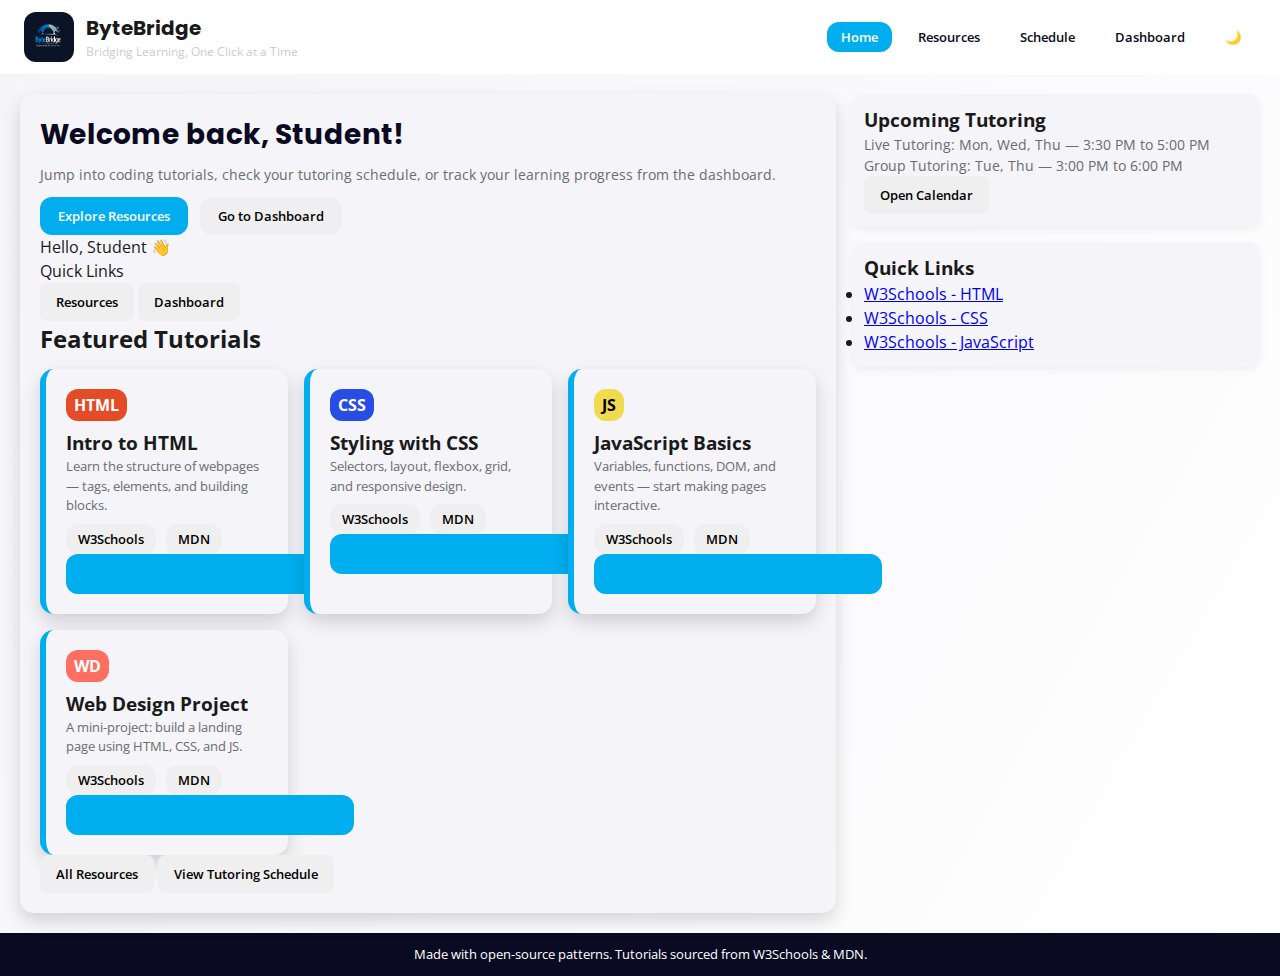
<file: index.html>
<!DOCTYPE html>
<html lang="en">
<head>
    <meta charset="utf-8">
    <title>ByteBridge</title>
    <meta name="viewport" content="width=device-width, initial-scale=1">
    <!-- Google Material Icons (open, free) -->
    <link href="https://fonts.googleapis.com/icon?family=Material+Icons" rel="stylesheet">
    <!-- Google Fonts -->
    <link href="https://fonts.googleapis.com/css2?family=Open+Sans:wght@400;600&family=Poppins:wght@600;700&display=swap" rel="stylesheet">
    <link rel="stylesheet" href="style.css">
    <script src="script.js" defer></script>
</head>
<body>
    <div class="container">
        <!-- Header -->
        <header class="header">
            <div class="brand">
                <img src="Images/logo.png" alt="ByteBridge Logo" class="logo-img">
                <div>
                    <div class="site-title">ByteBridge</div>
                    <div class="slogan">Bridging Learning, One Click at a Time</div>
                </div>
            </div>

            <nav class="top-nav">
                <a href="index.html"><button class="primary">Home</button></a>
                <a href="Resources_Page.html"><button>Resources</button></a>
                <a href="Schedule_Page.html"><button>Schedule</button></a>
                <a href="Student_Dashboard.html"><button>Dashboard</button></a>
                <button id="theme-toggle" title="Toggle dark mode">🌙</button>
            </nav>
        </header>

        <!-- Main Grid -->
        <main class="main-grid">
            <!-- Hero + Featured Tutorials -->
            <section class="card hero-card">
                <div class="hero">
                    <div class="welcome">
                        <h1>Welcome back, Student!</h1>
                        <p class="hero-text">Jump into coding tutorials, check your tutoring schedule, or track your learning progress from the dashboard.</p>
                        <div class="hero-buttons">
                            <a href="Resources_Page.html"><button class="primary">Explore Resources</button></a>
                            <a href="Student_Dashboard.html"><button>Go to Dashboard</button></a>
                        </div>
                    </div>
                    <div class="hero-illustration">
                        <div class="greeting">Hello 👋</div>
                        <div class="quick-links-title">Quick Links</div>
                        <div class="quick-links">
                            <a href="Resources_Page.html"><button>Resources</button></a>
                            <a href="Student_Dashboard.html"><button class="primary">Dashboard</button></a>
                        </div>
                    </div>
                </div>

                <h2>Featured Tutorials</h2>
                <div class="cards-grid">
                    <!-- Tutorial Card Example -->
                    <div class="tutorial-card card tutorial">
                        <div class="thumb html-thumb">HTML</div>
                        <div>
                            <h3>Intro to HTML</h3>
                            <p class="tutorial-desc">Learn the structure of webpages — tags, elements, and building blocks.</p>
                            <div class="tutorial-links">
                                <button onclick="window.open('https://www.w3schools.com/html/','_blank')">W3Schools</button>
                                <button onclick="window.open('https://developer.mozilla.org/en-US/docs/Web/HTML','_blank')">MDN</button>
                                <button onclick="toggleTutorialVideo(this)" class="play-btn"><span class="material-icons">play_circle</span></button>
                            </div>
                            <div class="tutorial-body" style="display:none;">
                                <iframe width="100%" height="160" src="" title="HTML Tutorial (placeholder)" style="border-radius:8px;border:1px solid rgba(0,0,0,0.06)"></iframe>
                            </div>
                        </div>
                    </div>

                    <!-- CSS Card -->
                    <div class="tutorial-card card tutorial">
                        <div class="thumb css-thumb">CSS</div>
                        <div>
                            <h3>Styling with CSS</h3>
                            <p class="tutorial-desc">Selectors, layout, flexbox, grid, and responsive design.</p>
                            <div class="tutorial-links">
                                <button onclick="window.open('https://www.w3schools.com/css/','_blank')">W3Schools</button>
                                <button onclick="window.open('https://developer.mozilla.org/en-US/docs/Web/CSS','_blank')">MDN</button>
                                <button onclick="toggleTutorialVideo(this)" class="play-btn"><span class="material-icons">play_circle</span></button>
                            </div>
                            <div class="tutorial-body" style="display:none;">
                                <iframe width="100%" height="160" src="" title="CSS Tutorial (placeholder)" style="border-radius:8px;border:1px solid rgba(0,0,0,0.06)"></iframe>
                            </div>
                        </div>
                    </div>

                    <!-- JS Card -->
                    <div class="tutorial-card card tutorial">
                        <div class="thumb js-thumb">JS</div>
                        <div>
                            <h3>JavaScript Basics</h3>
                            <p class="tutorial-desc">Variables, functions, DOM, and events — start making pages interactive.</p>
                            <div class="tutorial-links">
                                <button onclick="window.open('https://www.w3schools.com/js/','_blank')">W3Schools</button>
                                <button onclick="window.open('https://developer.mozilla.org/en-US/docs/Web/JavaScript','_blank')">MDN</button>
                                <button onclick="toggleTutorialVideo(this)" class="play-btn"><span class="material-icons">play_circle</span></button>
                            </div>
                            <div class="tutorial-body" style="display:none;">
                                <iframe width="100%" height="160" src="" title="JS Tutorial (placeholder)" style="border-radius:8px;border:1px solid rgba(0,0,0,0.06)"></iframe>
                            </div>
                        </div>
                    </div>

                    <!-- Web Design Project Card -->
                    <div class="tutorial-card card tutorial">
                        <div class="thumb wd-thumb">WD</div>
                        <div>
                            <h3>Web Design Project</h3>
                            <p class="tutorial-desc">A mini-project: build a landing page using HTML, CSS, and JS.</p>
                            <div class="tutorial-links">
                                <button onclick="window.open('https://www.w3schools.com/','_blank')">W3Schools</button>
                                <button onclick="window.open('https://developer.mozilla.org/','_blank')">MDN</button>
                                <button onclick="toggleTutorialVideo(this)" class="play-btn"><span class="material-icons">play_circle</span></button>
                            </div>
                            <div class="tutorial-body" style="display:none;">
                                <iframe width="100%" height="160" src="" title="Web Design Project (placeholder)" style="border-radius:8px;border:1px solid rgba(0,0,0,0.06)"></iframe>
                            </div>
                        </div>
                    </div>
                </div>

                <div class="page-links">
                    <a href="Resources_Page.html"><button>All Resources</button></a>
                    <a href="Schedule_Page.html"><button>View Tutoring Schedule</button></a>
                </div>
            </section>

            <!-- Sidebar -->
            <aside>
                <div class="card">
                    <h3>Upcoming Tutoring</h3>
                    <p class="muted-text">Live Tutoring: Mon, Wed, Thu — 3:30 PM to 5:00 PM</p>
                    <p class="muted-text">Group Tutoring: Tue, Thu — 3:00 PM to 6:00 PM</p>
                    <div class="calendar-btn">
                        <a href="Schedule_Page.html"><button>Open Calendar</button></a>
                    </div>
                </div>

                <div class="card sidebar-links">
                    <h3>Quick Links</h3>
                    <ul>
                        <li><a href="https://www.w3schools.com/html/" target="_blank">W3Schools - HTML</a></li>
                        <li><a href="https://www.w3schools.com/css/" target="_blank">W3Schools - CSS</a></li>
                        <li><a href="https://www.w3schools.com/js/" target="_blank">W3Schools - JavaScript</a></li>
                    </ul>
                </div>
            </aside>
        </main>

        <!-- Footer -->
        <footer class="footer">
            Made with open-source patterns. Tutorials sourced from W3Schools & MDN.
        </footer>
    </div>
</body>
</html>
</file>
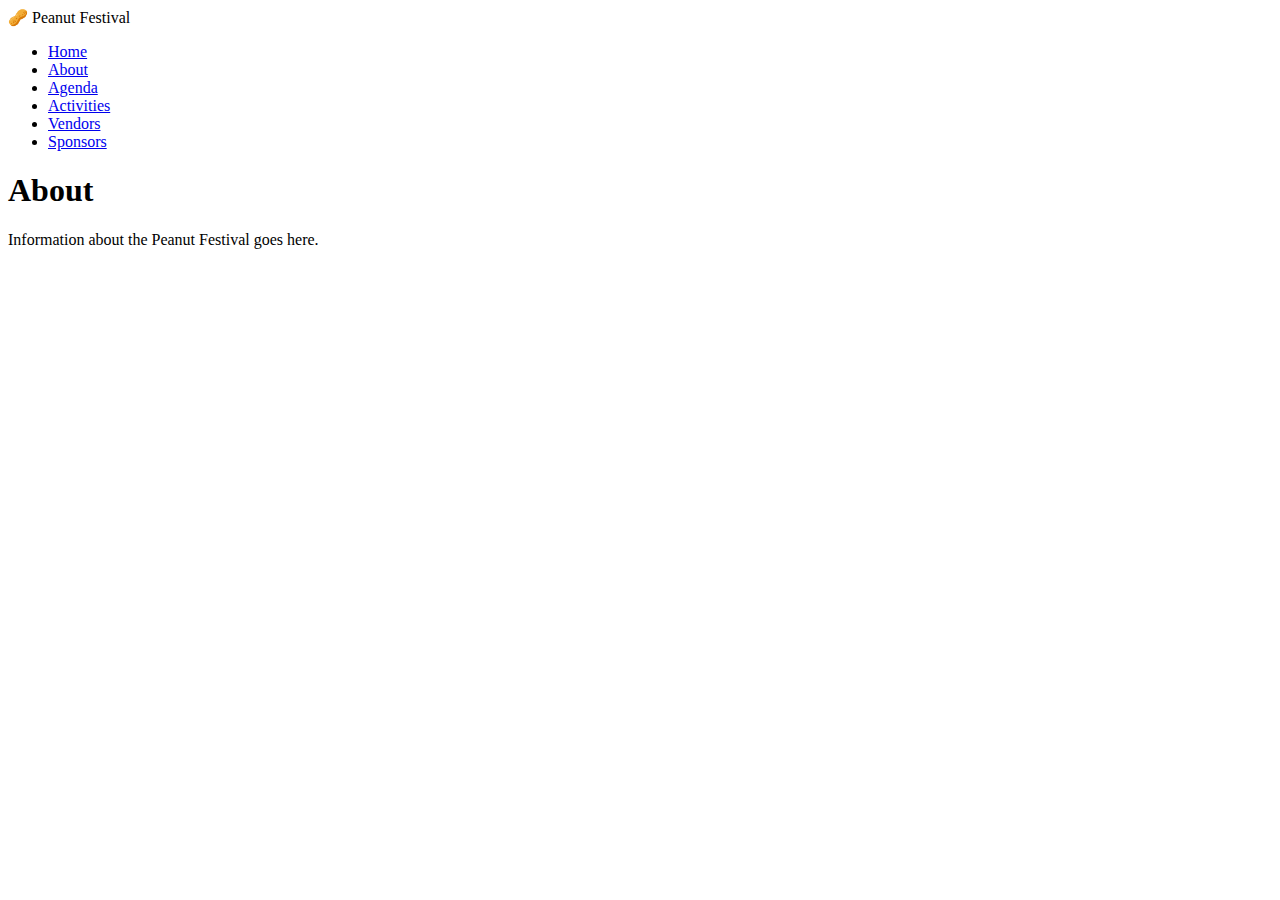
<file: activities.html>
<!DOCTYPE html>
<html lang="en">
<head>
  <meta charset="UTF-8">
  <title>About</title>
  <link rel="stylesheet" href="styles.css">
</head>
<body>

  <nav class="navbar">
    <div class="logo">🥜 Peanut Festival</div>
    <ul class="nav-links">
      <li><a href="index.html">Home</a></li>
      <li><a href="about.html">About</a></li>
      <li><a href="agenda.html">Agenda</a></li>
      <li><a href="activities.html">Activities</a></li>
      <li><a href="vendors.html">Vendors</a></li>
      <li><a href="sponsors.html">Sponsors</a></li>
    </ul>
  </nav>

  <section class="page">
    <h1>About</h1>
    <p>Information about the Peanut Festival goes here.</p>
  </section>

</body>
</html>
</file>
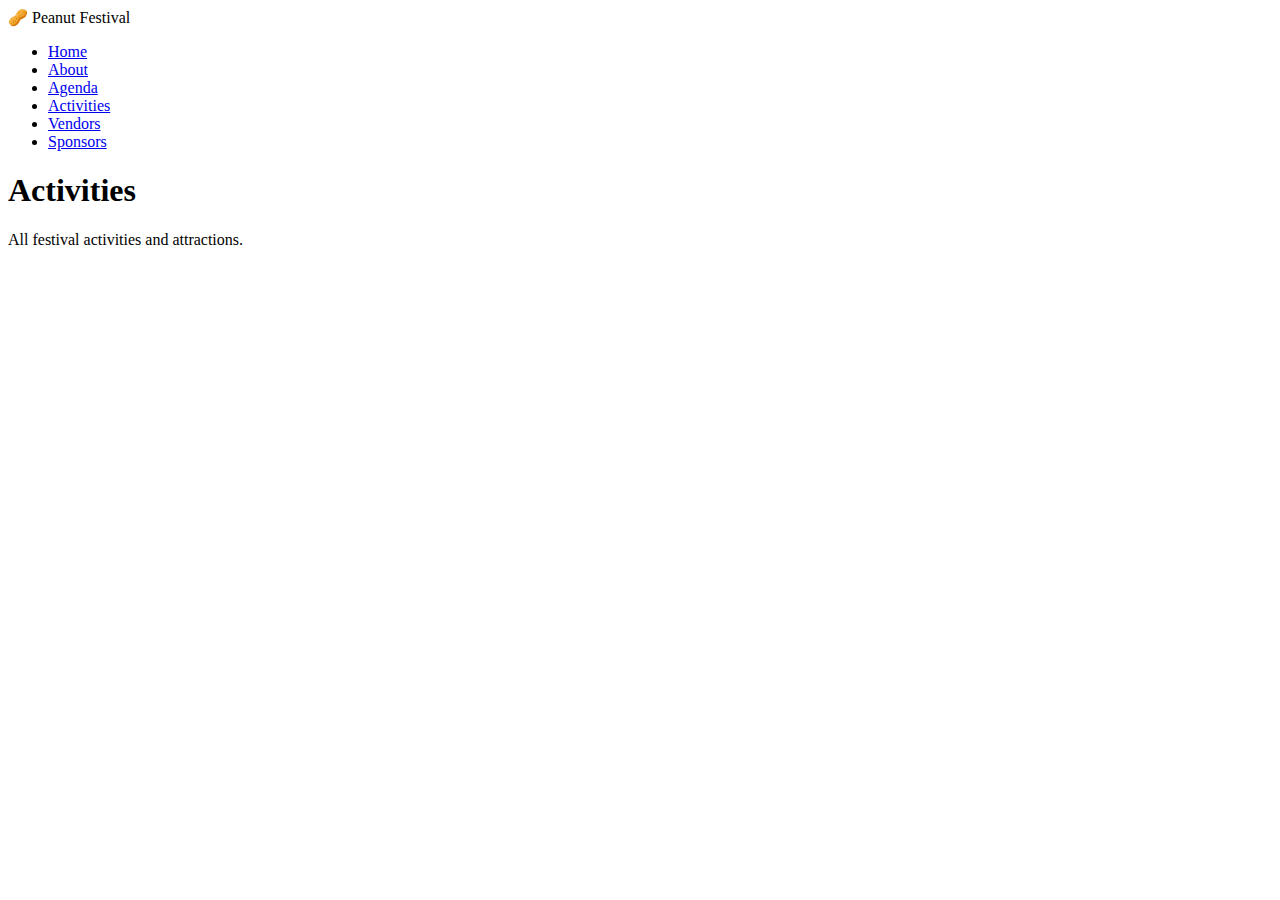
<file: agenda.html>
<!DOCTYPE html>
<html lang="en">
<head>
  <meta charset="UTF-8">
  <title>Activities</title>
  <link rel="stylesheet" href="styles.css">
</head>
<body>

  <nav class="navbar">
    <div class="logo">🥜 Peanut Festival</div>
    <ul class="nav-links">
      <li><a href="index.html">Home</a></li>
      <li><a href="about.html">About</a></li>
      <li><a href="agenda.html">Agenda</a></li>
      <li><a href="activities.html">Activities</a></li>
      <li><a href="vendors.html">Vendors</a></li>
      <li><a href="sponsors.html">Sponsors</a></li>
    </ul>
  </nav>

  <section class="page">
    <h1>Activities</h1>
    <p>All festival activities and attractions.</p>
  </section>

</body>
</html>
</file>
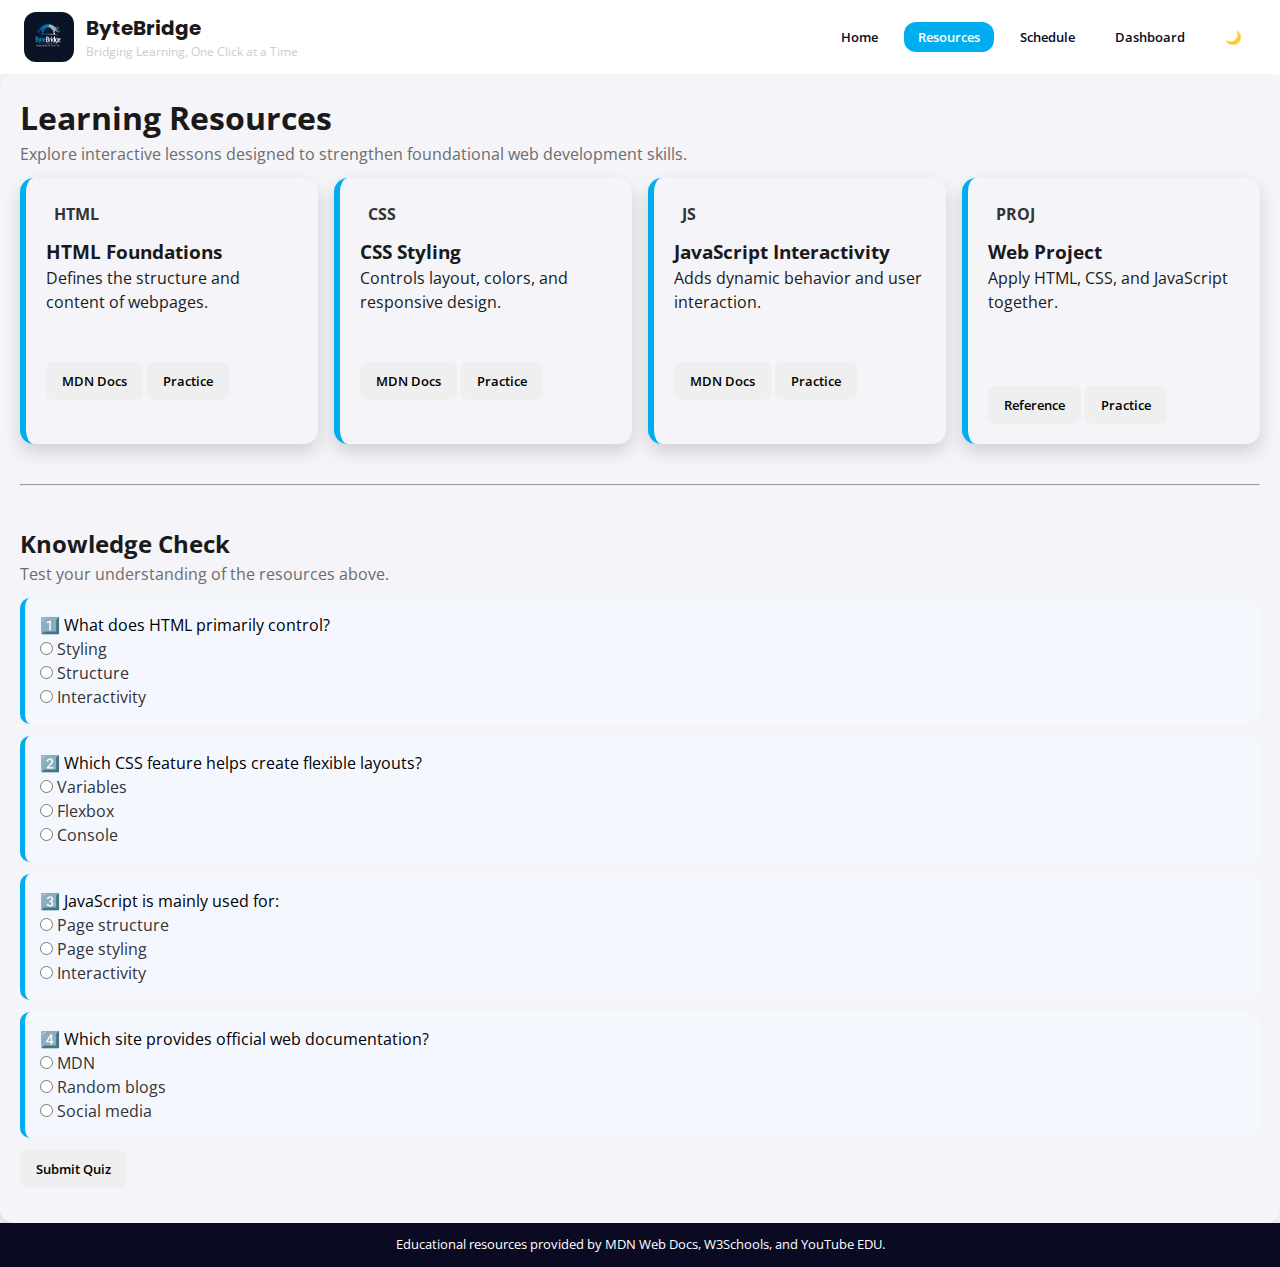
<file: Resources_Page.html>
<!DOCTYPE html>
<html lang="en">
<head>
    <meta charset="utf-8">
    <title>ByteBridge</title>
    <meta name="viewport" content="width=device-width, initial-scale=1">
    <!-- Google Material Icons (open, free) -->
    <link href="https://fonts.googleapis.com/icon?family=Material+Icons" rel="stylesheet">
    <!-- Google Fonts -->
    <link href="https://fonts.googleapis.com/css2?family=Open+Sans:wght@400;600&family=Poppins:wght@600;700&display=swap" rel="stylesheet">
    <link rel="stylesheet" href="style.css">
    <script src="script.js" defer></script>
<!-- Educational resources sourced from MDN Web Docs, W3Schools, and YouTube EDU -->
</head>

<body>
<div class="container">
        <!-- Header -->
        <header class="header">
            <div class="brand">
                <img src="Images/logo.png" alt="ByteBridge Logo" class="logo-img">
                <div>
                    <div class="site-title">ByteBridge</div>
                    <div class="slogan">Bridging Learning, One Click at a Time</div>
                </div>
            </div>

    <nav class="top-nav">
        <a href="index.html"><button>Home</button></a>
        <a href="Resources_Page.html"><button class="primary">Resources</button></a>
        <a href="Schedule_Page.html"><button>Schedule</button></a>
        <a href="Student_Dashboard.html"><button>Dashboard</button></a>
        <button id="theme-toggle" title="Toggle dark mode" aria-label="Toggle dark mode">🌙</button>
                <script>
                (function(){
                    const KEY = 'bb_theme';
                    const btn = document.getElementById('theme-toggle');
                    const root = document.documentElement;

                    function setTheme(theme){
                        if(theme === 'dark'){
                            root.classList.add('dark');
                            btn.textContent = '☀️';
                            btn.title = 'Switch to light mode';
                            btn.setAttribute('aria-pressed','true');
                        } else {
                            root.classList.remove('dark');
                            btn.textContent = '🌙';
                            btn.title = 'Switch to dark mode';
                            btn.setAttribute('aria-pressed','false');
                        }
                    }

                    // initialize from storage or system preference
                    const stored = localStorage.getItem(KEY);
                    if(stored){
                        setTheme(stored);
                    } else {
                        const prefersDark = window.matchMedia && window.matchMedia('(prefers-color-scheme: dark)').matches;
                        setTheme(prefersDark ? 'dark' : 'light');
                        localStorage.setItem(KEY, prefersDark ? 'dark' : 'light');
                    }

                    btn.addEventListener('click', () => {
                        const next = root.classList.contains('dark') ? 'light' : 'dark';
                        setTheme(next);
                        localStorage.setItem(KEY, next);
                    });
                })();
                </script>
    </nav>
</header>

<main>

<section class="card">
<h1>Learning Resources</h1>
<p style="color:var(--muted)">
Explore interactive lessons designed to strengthen foundational web development skills.
</p>

<div class="cards-grid">

<!-- HTML -->
<div class="tutorial-card card">
    <div class="thumb" style="color:#333;">HTML</div>
    <h3>HTML Foundations</h3>
    <p>Defines the structure and content of webpages.</p>
    <br><br><button onclick="window.open('https://developer.mozilla.org/en-US/docs/Web/HTML','_blank')">MDN Docs</button>
    <button onclick="window.open('https://www.w3schools.com/html/','_blank')">Practice</button>
</div>

<!-- CSS -->
<div class="tutorial-card card">
    <div class="thumb" style="color:#333;">CSS</div>
    <h3>CSS Styling</h3>
    <p>Controls layout, colors, and responsive design.</p>
    <br><br><button onclick="window.open('https://developer.mozilla.org/en-US/docs/Web/CSS','_blank')">MDN Docs</button>
    <button onclick="window.open('https://www.w3schools.com/css/','_blank')">Practice</button>
</div>

<!-- JavaScript -->
<div class="tutorial-card card">
    <div class="thumb" style="color:#333;">JS</div>
    <h3>JavaScript Interactivity</h3>
    <p>Adds dynamic behavior and user interaction.</p>
    <br><br><button onclick="window.open('https://developer.mozilla.org/en-US/docs/Web/JavaScript','_blank')">MDN Docs</button>
    <button onclick="window.open('https://www.w3schools.com/js/','_blank')">Practice</button>
</div>

<!-- Project -->
<div class="tutorial-card card">
    <div class="thumb" style="color:#333;">PROJ</div>
    <h3>Web Project</h3>
    <p>Apply HTML, CSS, and JavaScript together.</p>
    <br><br><br><button onclick="window.open('https://developer.mozilla.org/','_blank')">Reference</button>
    <button onclick="window.open('https://www.w3schools.com/','_blank')">Practice</button>
</div>

</div>

<hr style="margin:40px 0">

<!-- ================= QUIZ ================= -->

<h2>Knowledge Check</h2>
<p style="color:var(--muted)">
Test your understanding of the resources above.
</p>

<form id="quiz-form">

<div class="quiz-q">
<p>1️⃣ What does HTML primarily control?</p>
<label style="color:#333;"><input type="radio" name="q1" value="a"> Styling</label><br>
<label style="color:#333;"><input type="radio" name="q1" value="b"> Structure</label><br>
<label style="color:#333;"><input type="radio" name="q1" value="c"> Interactivity</label>
</div>

<div class="quiz-q">
<p>2️⃣ Which CSS feature helps create flexible layouts?</p>
<label style="color:#333;"><input type="radio" name="q2" value="a"> Variables</label><br>
<label style="color:#333;"><input type="radio" name="q2" value="b"> Flexbox</label><br>
<label style="color:#333;"><input type="radio" name="q2" value="c"> Console</label>
</div>

<div class="quiz-q">
<p>3️⃣ JavaScript is mainly used for:</p>
<label style="color:#333;"><input type="radio" name="q3" value="a"> Page structure</label><br>
<label style="color:#333;"><input type="radio" name="q3" value="b"> Page styling</label><br>
<label style="color:#333;"><input type="radio" name="q3" value="c"> Interactivity</label>
</div>

<div class="quiz-q">
<p>4️⃣ Which site provides official web documentation?</p>
<label style="color:#333;"><input type="radio" name="q4" value="a"> MDN</label><br>
<label style="color:#333;"><input type="radio" name="q4" value="b"> Random blogs</label><br>
<label style="color:#333;"><input type="radio" name="q4" value="c"> Social media</label>
</div>

<button type="button" class="primary quiz-btn" onclick="gradeQuiz()">
Submit Quiz
</button>

</form>

<div id="quiz-result" style="margin-top:15px;font-weight:bold;"></div>

</section>
</main>

<footer class="footer">
Educational resources provided by MDN Web Docs, W3Schools, and YouTube EDU.
</footer>

</div>
</body>
</html>
</file>
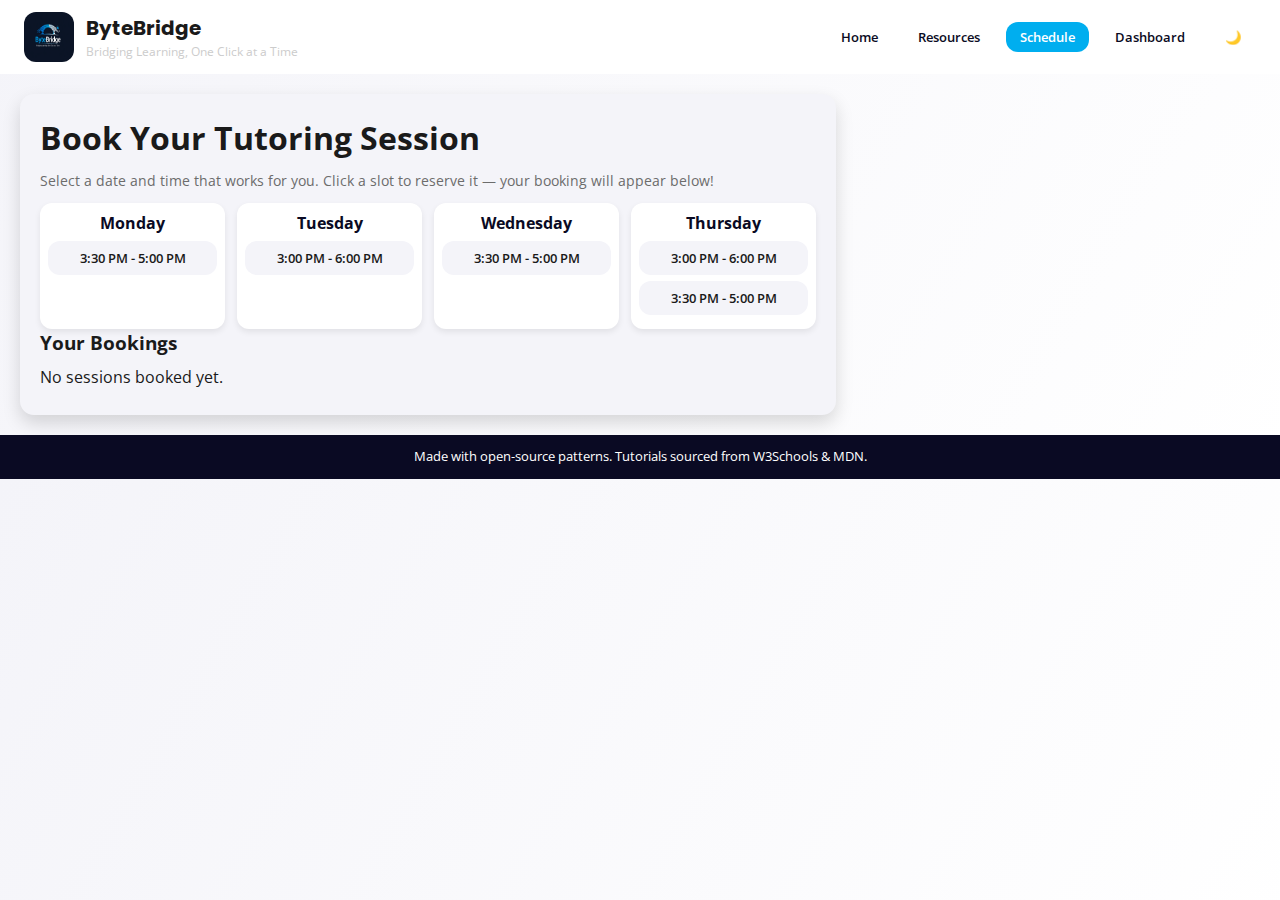
<file: Schedule_Page.html>
<!DOCTYPE html>
<html lang="en">
<head>
    <meta charset="utf-8">
    <title>ByteBridge</title>
    <meta name="viewport" content="width=device-width, initial-scale=1">
    <!-- Google Material Icons (open, free) -->
    <link href="https://fonts.googleapis.com/icon?family=Material+Icons" rel="stylesheet">
    <!-- Google Fonts -->
    <link href="https://fonts.googleapis.com/css2?family=Open+Sans:wght@400;600&family=Poppins:wght@600;700&display=swap" rel="stylesheet">
    <link rel="stylesheet" href="style.css">
    <script src="script.js" defer></script>
    <script>

    </script>
<!-- Educational resources sourced from MDN Web Docs, W3Schools, and YouTube EDU -->
</head>

<body>
<div class="container">
        <!-- Header -->
        <header class="header">
            <div class="brand">
                <img src="Images/logo.png" alt="ByteBridge Logo" class="logo-img">
                <div>
                    <div class="site-title">ByteBridge</div>
                    <div class="slogan">Bridging Learning, One Click at a Time</div>
                </div>
            </div>

        <nav class="top-nav">
            <a href="index.html"><button>Home</button></a>
            <a href="Resources_Page.html"><button>Resources</button></a>
            <a href="Schedule_Page.html"><button class="primary">Schedule</button></a>
            <a href="Student_Dashboard.html"><button>Dashboard</button></a>
            <button id="theme-toggle" title="Toggle dark mode" aria-label="Toggle dark mode">🌙</button>
                <script>
                (function(){
                    const KEY = 'bb_theme';
                    const btn = document.getElementById('theme-toggle');
                    const root = document.documentElement;

                    function setTheme(theme){
                        if(theme === 'dark'){
                            root.classList.add('dark');
                            btn.textContent = '☀️';
                            btn.title = 'Switch to light mode';
                            btn.setAttribute('aria-pressed','true');
                        } else {
                            root.classList.remove('dark');
                            btn.textContent = '🌙';
                            btn.title = 'Switch to dark mode';
                            btn.setAttribute('aria-pressed','false');
                        }
                    }

                    // initialize from storage or system preference
                    const stored = localStorage.getItem(KEY);
                    if(stored){
                        setTheme(stored);
                    } else {
                        const prefersDark = window.matchMedia && window.matchMedia('(prefers-color-scheme: dark)').matches;
                        setTheme(prefersDark ? 'dark' : 'light');
                        localStorage.setItem(KEY, prefersDark ? 'dark' : 'light');
                    }

                    btn.addEventListener('click', () => {
                        const next = root.classList.contains('dark') ? 'light' : 'dark';
                        setTheme(next);
                        localStorage.setItem(KEY, next);
                    });
                })();
                </script>
        </nav>
    </header>

    <main class="main-grid">
        <section class="card">
            <h1>Book Your Tutoring Session</h1>
            <p class="hero-text">Select a date and time that works for you. Click a slot to reserve it — your booking will appear below!</p>

            <!-- Calendar / Schedule -->
            <div class="schedule-grid">
                <div class="day-column">
                    <h3>Monday</h3>
                    <button class="slot" data-day="Monday" data-time="3:30 PM - 5:00 PM">3:30 PM - 5:00 PM</button>
                </div>
                <div class="day-column">
                    <h3>Tuesday</h3>
                    <button class="slot" data-day="Tuesday" data-time="3:00 PM - 6:00 PM">3:00 PM - 6:00 PM</button>
                </div>
                <div class="day-column">
                    <h3>Wednesday</h3>
                    <button class="slot" data-day="Wednesday" data-time="3:30 PM - 5:00 PM">3:30 PM - 5:00 PM</button>
                </div>
                <div class="day-column">
                    <h3>Thursday</h3>
                    <button class="slot" data-day="Thursday" data-time="3:00 PM - 6:00 PM">3:00 PM - 6:00 PM</button>
                    <button class="slot" data-day="Thursday" data-time="3:30 PM - 5:00 PM">3:30 PM - 5:00 PM</button>
                </div>
            </div>

            <!-- Booking Confirmation -->
            <div class="booking-confirmation">
                <h3>Your Bookings</h3>
                <ul id="booking-list">
                    <li>No sessions booked yet.</li>
                </ul>
            </div>
        </section>
    </main>

    <footer class="footer">
        Made with open-source patterns. Tutorials sourced from W3Schools & MDN.
    </footer>
</div>
</body>
</html>
</file>
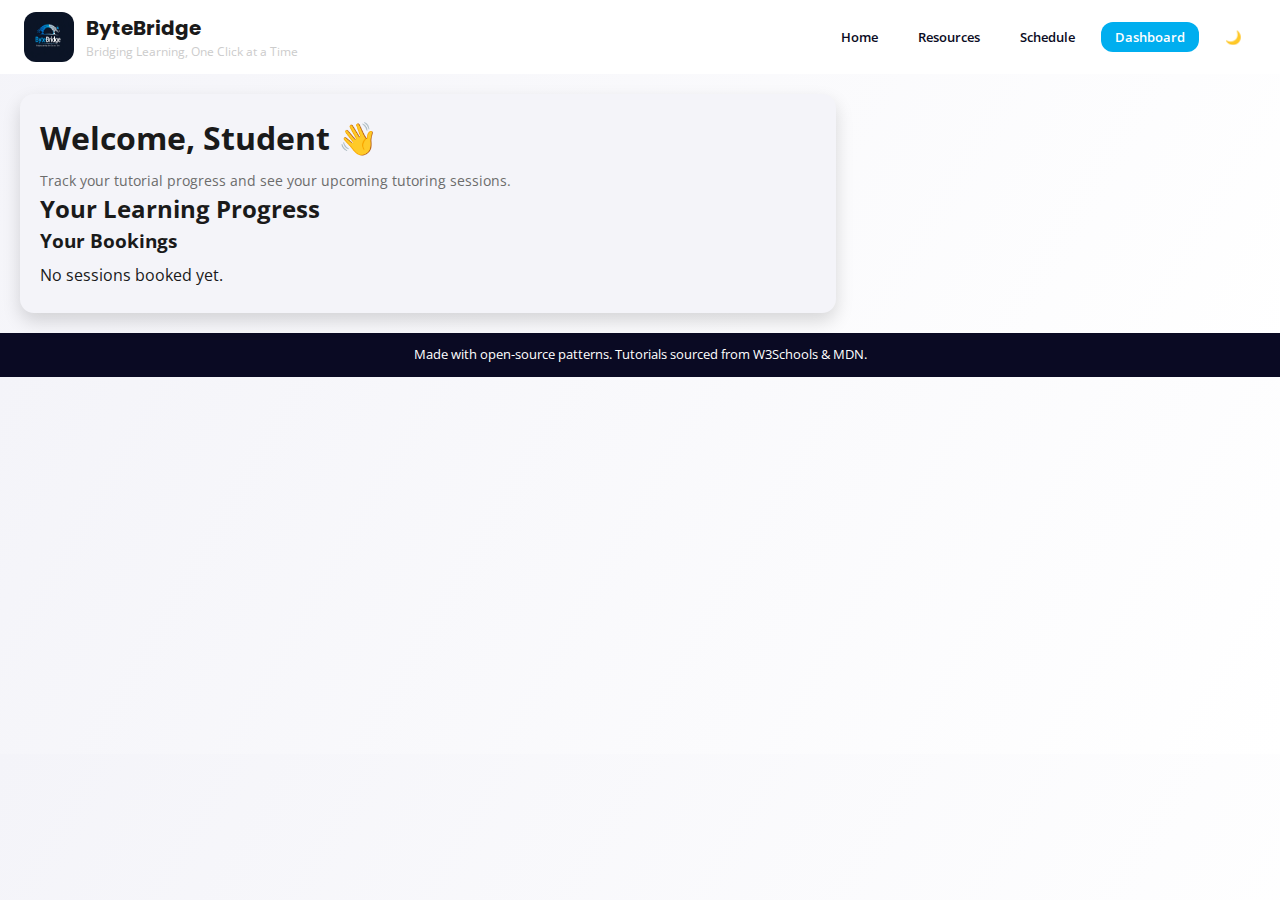
<file: Student_Dashboard.html>
<!DOCTYPE html>
<html lang="en">
<head>
    <meta charset="utf-8">
    <title>ByteBridge</title>
    <meta name="viewport" content="width=device-width, initial-scale=1">
    <!-- Google Material Icons (open, free) -->
    <link href="https://fonts.googleapis.com/icon?family=Material+Icons" rel="stylesheet">
    <!-- Google Fonts -->
    <link href="https://fonts.googleapis.com/css2?family=Open+Sans:wght@400;600&family=Poppins:wght@600;700&display=swap" rel="stylesheet">
    <link rel="stylesheet" href="style.css">
    <script src="script.js" defer></script>
    <script>

    </script>
<!-- Educational resources sourced from MDN Web Docs, W3Schools, and YouTube EDU -->
</head>

<body>
<div class="container">
        <!-- Header -->
        <header class="header">
            <div class="brand">
                <img src="Images/logo.png" alt="ByteBridge Logo" class="logo-img">
                <div>
                    <div class="site-title">ByteBridge</div>
                    <div class="slogan">Bridging Learning, One Click at a Time</div>
                </div>
            </div>

        <nav class="top-nav">
            <a href="index.html"><button>Home</button></a>
            <a href="Resources_Page.html"><button>Resources</button></a>
            <a href="Schedule_Page.html"><button>Schedule</button></a>
            <a href="Student_Dashboard.html"><button class="primary">Dashboard</button></a>
            <button id="theme-toggle" title="Toggle dark mode" aria-label="Toggle dark mode">🌙</button>
                <script>
                (function(){
                    const KEY = 'bb_theme';
                    const btn = document.getElementById('theme-toggle');
                    const root = document.documentElement;

                    function setTheme(theme){
                        if(theme === 'dark'){
                            root.classList.add('dark');
                            btn.textContent = '☀️';
                            btn.title = 'Switch to light mode';
                            btn.setAttribute('aria-pressed','true');
                        } else {
                            root.classList.remove('dark');
                            btn.textContent = '🌙';
                            btn.title = 'Switch to dark mode';
                            btn.setAttribute('aria-pressed','false');
                        }
                    }

                    // initialize from storage or system preference
                    const stored = localStorage.getItem(KEY);
                    if(stored){
                        setTheme(stored);
                    } else {
                        const prefersDark = window.matchMedia && window.matchMedia('(prefers-color-scheme: dark)').matches;
                        setTheme(prefersDark ? 'dark' : 'light');
                        localStorage.setItem(KEY, prefersDark ? 'dark' : 'light');
                    }

                    btn.addEventListener('click', () => {
                        const next = root.classList.contains('dark') ? 'light' : 'dark';
                        setTheme(next);
                        localStorage.setItem(KEY, next);
                    });
                })();
                </script>
        </nav>
    </header>

    <main class="main-grid">
        <section class="card">
            <h1>Welcome, <span id="username-display">Student</span> 👋</h1>
            <p class="hero-text">Track your tutorial progress and see your upcoming tutoring sessions.</p>

            <!-- Progress Section -->
            <h2>Your Learning Progress</h2>
            <div id="progress-container">
                <!-- Progress cards will be generated here -->
            </div>

           <!-- Booking Confirmation -->
            <div class="booking-confirmation">
                <h3>Your Bookings</h3>
                <ul id="booking-list">
                    <li>No sessions booked yet.</li>
                </ul>
        </section>
    </main>

    <footer class="footer">
        Made with open-source patterns. Tutorials sourced from W3Schools & MDN.
    </footer>
</div>
</body>
</html>
</file>
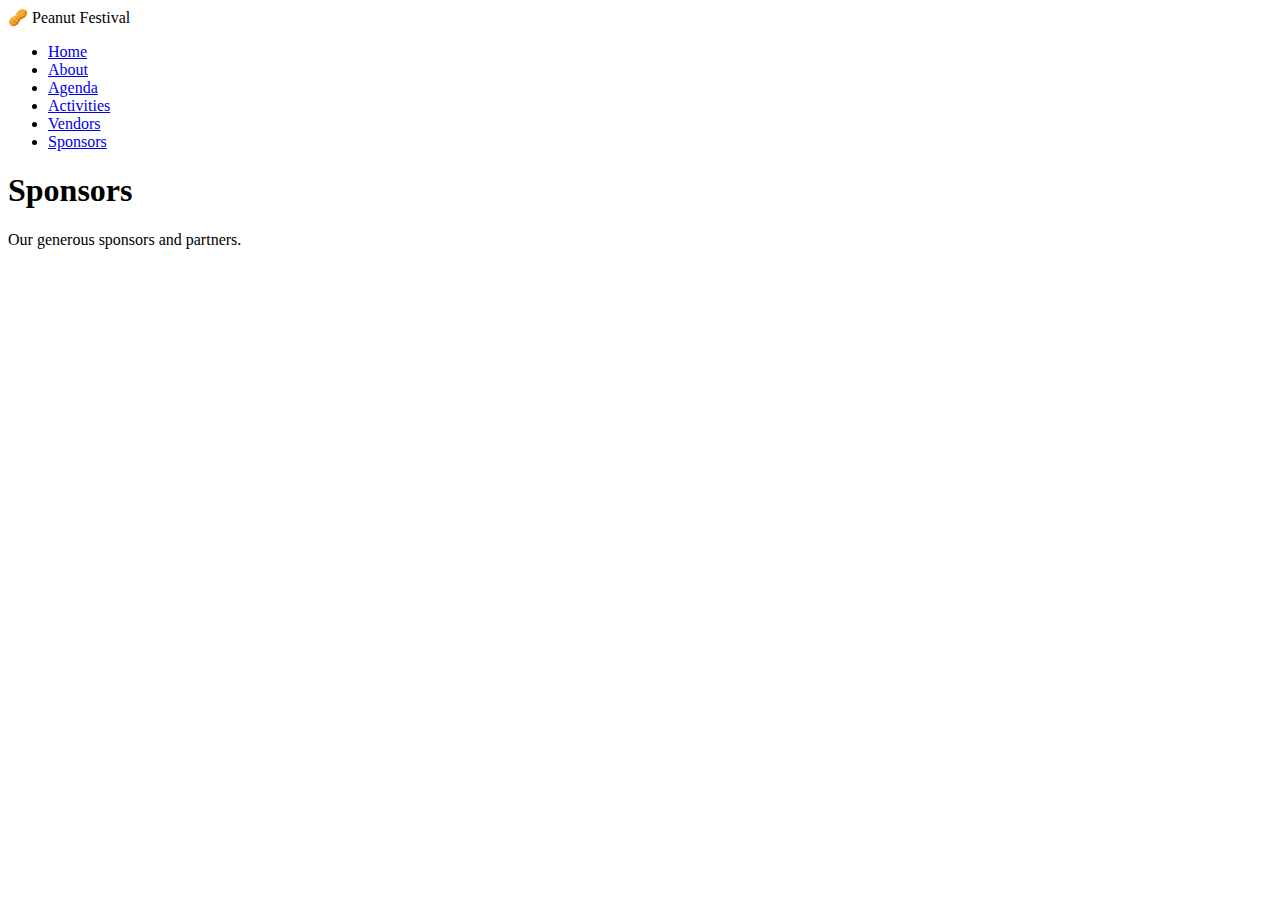
<file: vendors.html>
<!DOCTYPE html>
<html lang="en">
<head>
  <meta charset="UTF-8">
  <title>Sponsors</title>
  <link rel="stylesheet" href="styles.css">
</head>
<body>

  <nav class="navbar">
    <div class="logo">🥜 Peanut Festival</div>
    <ul class="nav-links">
      <li><a href="index.html">Home</a></li>
      <li><a href="about.html">About</a></li>
      <li><a href="agenda.html">Agenda</a></li>
      <li><a href="activities.html">Activities</a></li>
      <li><a href="vendors.html">Vendors</a></li>
      <li><a href="sponsors.html">Sponsors</a></li>
    </ul>
  </nav>

  <section class="page">
    <h1>Sponsors</h1>
    <p>Our generous sponsors and partners.</p>
  </section>

</body>
</html>
</file>
<file: style.css>
/* ===== Variables ===== */
:root{
    --top-btn-bg-light: transparent;
    --top-btn-color-light: var(--dark, #0A0A23);
    --top-btn-bg-dark: transparent;
    --top-btn-color-dark: #fff;

    --top-btn-primary-bg-light: var(--brand, #00AEEF);
    --top-btn-primary-color-light: #fff;
    --top-btn-primary-bg-dark: #4fb3ff;
    --top-btn-primary-color-dark: #022033;
    
}
/* Quiz: theme-aware question & answer text colors */
html:not(.dark) .quiz-q p {
    color: var(white);
}
html.dark .quiz-q p {
    color: var(b);
}

html:not(.dark) .quiz-q label {
    color: var(--p-color-light);
}
html.dark .quiz-q label {
    color: var(--p-color-dark);
}

/* Theme-aware top navigation buttons (more specific than .top-nav button) */
html:not(.dark) header .top-nav button {
    background-color: var(--top-btn-bg-light);
    color: var(--top-btn-color-light);
}

html.dark header .top-nav button {
    background-color: var(--top-btn-bg-dark);
    color: var(--top-btn-color-dark);
}

/* Primary variant */
html:not(.dark) header .top-nav button.primary {
    background-color: var(--top-btn-primary-bg-light);
    color: var(--top-btn-primary-color-light);
}

html.dark header .top-nav button.primary {
    background-color: var(--top-btn-primary-bg-dark);
    color: var(--top-btn-primary-color-dark);
}
/* Theme toggles (light/dark) applied via html.dark added by theme-toggle button */
:root{
    --app-bg-light: linear-gradient(120deg,#F4F4F9,#ffffff);
    --app-bg-dark: linear-gradient(120deg,#0A0A23,#1b1f4a);

    --header-bg-light: #ffffff;
    --header-bg-dark: var(--dark);

    --card-bg-light: var(--light);
    --card-bg-dark: #0f1724;

    --hero-btn-bg-light: var(--brand);
    --hero-btn-bg-dark: #4fb3ff;

    --hero-text-light: var(--text);
    --hero-text-dark: #e6eefc;

    /* H1 colors for light / dark modes */
    --h1-color-light: var(--dark);
    --h1-color-dark: #e6eefc;

    --p-color-light: var(--muted);
    --p-color-dark: #cbd5e1;
}

/* Theme-specific h1 rules (more specific than .welcome h1 to ensure they apply) */
html:not(.dark) .welcome h1 {
    color: var(--h1-color-light);
}
html.dark .welcome h1 {
    color: var(--h1-color-dark);
}

/* Background */
html:not(.dark) body {
    background: var(--app-bg-light);
    color: var(--text);
}
html.dark body {
    background: var(--app-bg-dark);
    color: #fff;
}

/* Header color */
html:not(.dark) .header {
    background-color: var(--header-bg-light);
    color: var(--text);
}
html.dark .header {
    background-color: var(--header-bg-dark);
    color: #fff;
}

/* Hero card background */
html:not(.dark) .hero-card {
    background-color: var(--card-bg-light);
    color: var(--hero-text-light);
}
html.dark .hero-card {
    background-color: var(--card-bg-dark);
    color: var(--hero-text-dark);
}

/* Hero primary buttons (and navigation primary) */
html:not(.dark) .hero-buttons button.primary,
html:not(.dark) .top-nav button.primary {
    background-color: var(--hero-btn-bg-light);
    color: #fff;
}
html.dark .hero-buttons button.primary,
html.dark .top-nav button.primary {
    background-color: var(--hero-btn-bg-dark);
    color: #022033;
}

/* Ensure other card elements adapt when dark mode is active */
html.dark .card {
    background-color: var(--card-bg-dark);
    color: var(--hero-text-dark);
}
html:not(.dark) .card {
    background-color: var(--card-bg-light);
    color: var(--text);
}
:root {
    --brand: #00AEEF;       /* Electric Blue */
    --dark: #0A0A23;        /* Dark Navy */
    --light: #F4F4F9;       /* Soft Gray */
    --text: #1a1a1a;
    --muted: #6c6c6c;
    --card-bg: #ffffff;
    --radius: 12px;
    --transition: 0.3s;
}

/* ===== Base Styles ===== */
* {
    box-sizing: border-box;
    margin: 0;
    padding: 0;
    font-family: 'Open Sans', sans-serif;
}

body {
    background-color: var(--light);
    color: var(--text);
    line-height: 1.5;
}

/* ===== Header ===== */
.header {
    display: flex;
    justify-content: space-between;
    align-items: center;
    padding: 12px 24px;
    background-color: var(--dark);
    color: #fff;
    position: sticky;
    top: 0;
    z-index: 100;
}

.brand {
    display: flex;
    align-items: center;
    gap: 12px;
}

.logo-img {
    width: 50px;
    height: 50px;
    border-radius: var(--radius);
}

.site-title {
    font-family: 'Poppins', sans-serif;
    font-size: 20px;
    font-weight: 700;
}

.slogan {
    font-size: 12px;
    color: #ccc;
}

/* ===== Navigation ===== */
.top-nav button {
    margin-left: 8px;
    padding: 6px 14px;
    border: none;
    border-radius: var(--radius);
    cursor: pointer;
    transition: var(--transition);
    background-color: transparent;
    color: #fff;
    font-weight: 600;
}

.top-nav button.primary {
    background-color: var(--brand);
}

.top-nav button:hover {
    opacity: 0.85;
}

/* ===== Main Grid ===== */
.main-grid {
    display: grid;
    grid-template-columns: 2fr 1fr;
    gap: 16px;
    padding: 20px;
}

/* ===== Hero Section ===== */
.hero-card {
    background-color: var(--card-bg);
    border-radius: var(--radius);
    padding: 16px;
    box-shadow: 0 4px 10px rgba(0,0,0,0.05);
}

.hero {
    display: flex;
    justify-content: space-between;
    flex-wrap: wrap;
}

.welcome h1 {
    font-family: 'Poppins', sans-serif;
    font-size: 28px;
    color: var(--dark);
}

.hero-text {
    margin-top: 8px;
    color: var(--muted);
    font-size: 14px;
}

.hero-buttons button {
    margin-top: 12px;
    margin-right: 8px;
    padding: 10px 18px;
    border-radius: var(--radius);
    border: none;
    cursor: pointer;
    font-weight: 600;
    transition: var(--transition);
}

.hero-buttons button.primary {
    background-color: var(--brand);
    color: #fff;
}

.hero-buttons button:hover {
    opacity: 0.85;
}

/* ===== Tutorial Cards ===== */
.cards-grid {
    display: grid;
    grid-template-columns: repeat(auto-fit,minmax(200px,1fr));
    gap: 16px;
    margin-top: 12px;
}

.tutorial-card {
    background-color: var(--card-bg);
    border-radius: var(--radius);
    padding: 12px;
    box-shadow: 0 4px 10px rgba(0,0,0,0.05);
    transition: transform var(--transition);
}

.tutorial-card:hover {
    transform: translateY(-4px);
}

.thumb {
    font-weight: 700;
    font-size: 16px;
    padding: 4px 8px;
    border-radius: var(--radius);
    display: inline-block;
    margin-bottom: 8px;
    color: #fff;
}

.html-thumb { background-color: #e34c26; }
.css-thumb { background-color: #264de4; }
.js-thumb { background-color: #f0db4f; color:#000; }
.wd-thumb { background-color: #ff6f61; }

.tutorial-desc {
    font-size: 13px;
    color: var(--muted);
    margin-bottom: 8px;
}

.tutorial-links button {
    margin-right: 6px;
    padding: 6px 12px;
    border-radius: var(--radius);
    border: none;
    cursor: pointer;
    transition: var(--transition);
    font-size: 13px;
}

.tutorial-links button:hover {
    opacity: 0.85;
}

.play-btn {
    background-color: var(--brand);
    color: #fff;
}

/* ===== Aside ===== */
aside .card {
    background-color: var(--card-bg);
    border-radius: var(--radius);
    padding: 12px;
    margin-bottom: 16px;
    box-shadow: 0 4px 8px rgba(0,0,0,0.05);
}

.muted-text {
    font-size: 14px;
    color: var(--muted);
}

/* ===== Footer ===== */
.footer {
    text-align: center;
    padding: 12px;
    font-size: 13px;
    color: var(--muted);
    background-color: var(--dark);
    color: #fff;
}

/* ===== Responsive ===== */
@media(max-width: 900px) {
    .main-grid {
        grid-template-columns: 1fr;
    }

    .hero {
        flex-direction: column;
    }
}

/* ===== Progress Bar ===== */
.progress-bar {
    background-color: #eee;
    border-radius: var(--radius);
    overflow: hidden;
    height: 22px;
    margin-bottom: 8px;
}

.progress-fill {
    height: 100%;
    background-color: var(--brand);
    color: #fff;
    font-size: 12px;
    display: flex;
    align-items: center;
    justify-content: center;
    transition: width 0.4s ease;
    border-radius: var(--radius);
}

/* ===== Schedule Page Buttons ===== */
.schedule-grid {
    display: grid;
    grid-template-columns: repeat(auto-fit,minmax(140px,1fr));
    gap: 12px;
    margin-top: 12px;
}

.day-column {
    background-color: var(--card-bg);
    padding: 8px;
    border-radius: var(--radius);
    box-shadow: 0 3px 6px rgba(0,0,0,0.08);
}

.day-column h3 {
    text-align: center;
    margin-bottom: 6px;
    font-size: 16px;
    color: var(--dark);
}

/* Slot buttons */
.slot {
    width: 100%;
    padding: 8px;
    margin-bottom: 6px;
    border: none;
    border-radius: var(--radius);
    cursor: pointer;
    background-color: var(--light);
    color: var(--text);
    font-weight: 600;
    transition: all 0.25s ease;
}

.slot:hover {
    background-color: var(--brand);
    color: #fff;
    transform: translateY(-2px);
}

.slot.booked {
    background-color: #aaa;
    color: #fff;
    cursor: not-allowed;
}

/* Booking Confirmation List */
.booking-confirmation ul {
    list-style: none;
    padding-left: 0;
    margin-top: 8px;
}

.booking-confirmation li {
    margin-bottom: 6px;
    display: flex;
    justify-content: space-between;
    align-items: center;
}

.booking-confirmation li button {
    padding: 3px 6px;
    border: none;
    border-radius: var(--radius);
    background-color: var(--brand);
    color: #fff;
    cursor: pointer;
    font-size: 12px;
    transition: 0.2s;
}

.booking-confirmation li button:hover {
    opacity: 0.85;
}

.quiz-q{
    background: rgba(0,0,0,0.03);
    padding:15px;
    border-radius:10px;
    margin:12px 0;
}

/* Keep quiz-q text colors constant across light/dark modes */
.quiz-q p,
.quiz-q label,
.quiz-q input {
    color: black;
}


.quiz-btn {
    position: relative;
    z-index: 10;
    pointer-events: auto;
}

iframe {
    pointer-events: auto;
}

/* ===== BYTEBRIDGE VISUAL UPGRADE ===== */

body{
    background: linear-gradient(120deg,#0A0A23,#1b1f4a);
    color:#111;
}

/* Main cards pop */
.card{
    background:white;
    border-radius:14px;
    box-shadow:0 8px 18px rgba(0,0,0,.15);
    padding:20px;
}

/* Buttons more modern */
button{
    border:none;
    border-radius:8px;
    padding:10px 16px;
    cursor:pointer;
    font-weight:600;
    transition:.2s;
}

button:hover{
    transform:translateY(-2px);
    box-shadow:0 4px 10px rgba(0,0,0,.2);
}

/* Resource blocks */
.tutorial-card{
    border-left:6px solid #00AEEF;
}

/* Quiz styling */
.quiz-q{
    background:#f5f7ff;
    border-left:5px solid #00AEEF;
}
</file>
<file: styles.css>
<!DOCTYPE html>
<html lang="en">
<head>
  <meta charset="UTF-8">
  <title>Peanut Festival 2026</title>
  <link rel="stylesheet" href="styles.css">
</head>
<body>

  <nav class="navbar">
    <div class="logo">🥜 Peanut Festival</div>
    <ul class="nav-links">
      <li><a href="index.html">Home</a></li>
      <li><a href="about.html">About</a></li>
      <li><a href="agenda.html">Agenda</a></li>
      <li><a href="activities.html">Activities</a></li>
      <li><a href="vendors.html">Vendors</a></li>
      <li><a href="sponsors.html">Sponsors</a></li>
    </ul>
  </nav>

  <section class="hero">
    <img src="assets/year.png" style="width: 50%;height: 50%;" alt="Peanut Festival" class="hero-image">
    <p>Celebrating peanuts and all that they do for since 1963.</p>
    <a href="about.html" class="btn">About Us</a>
  </section>

</body>
</html>
</file>
